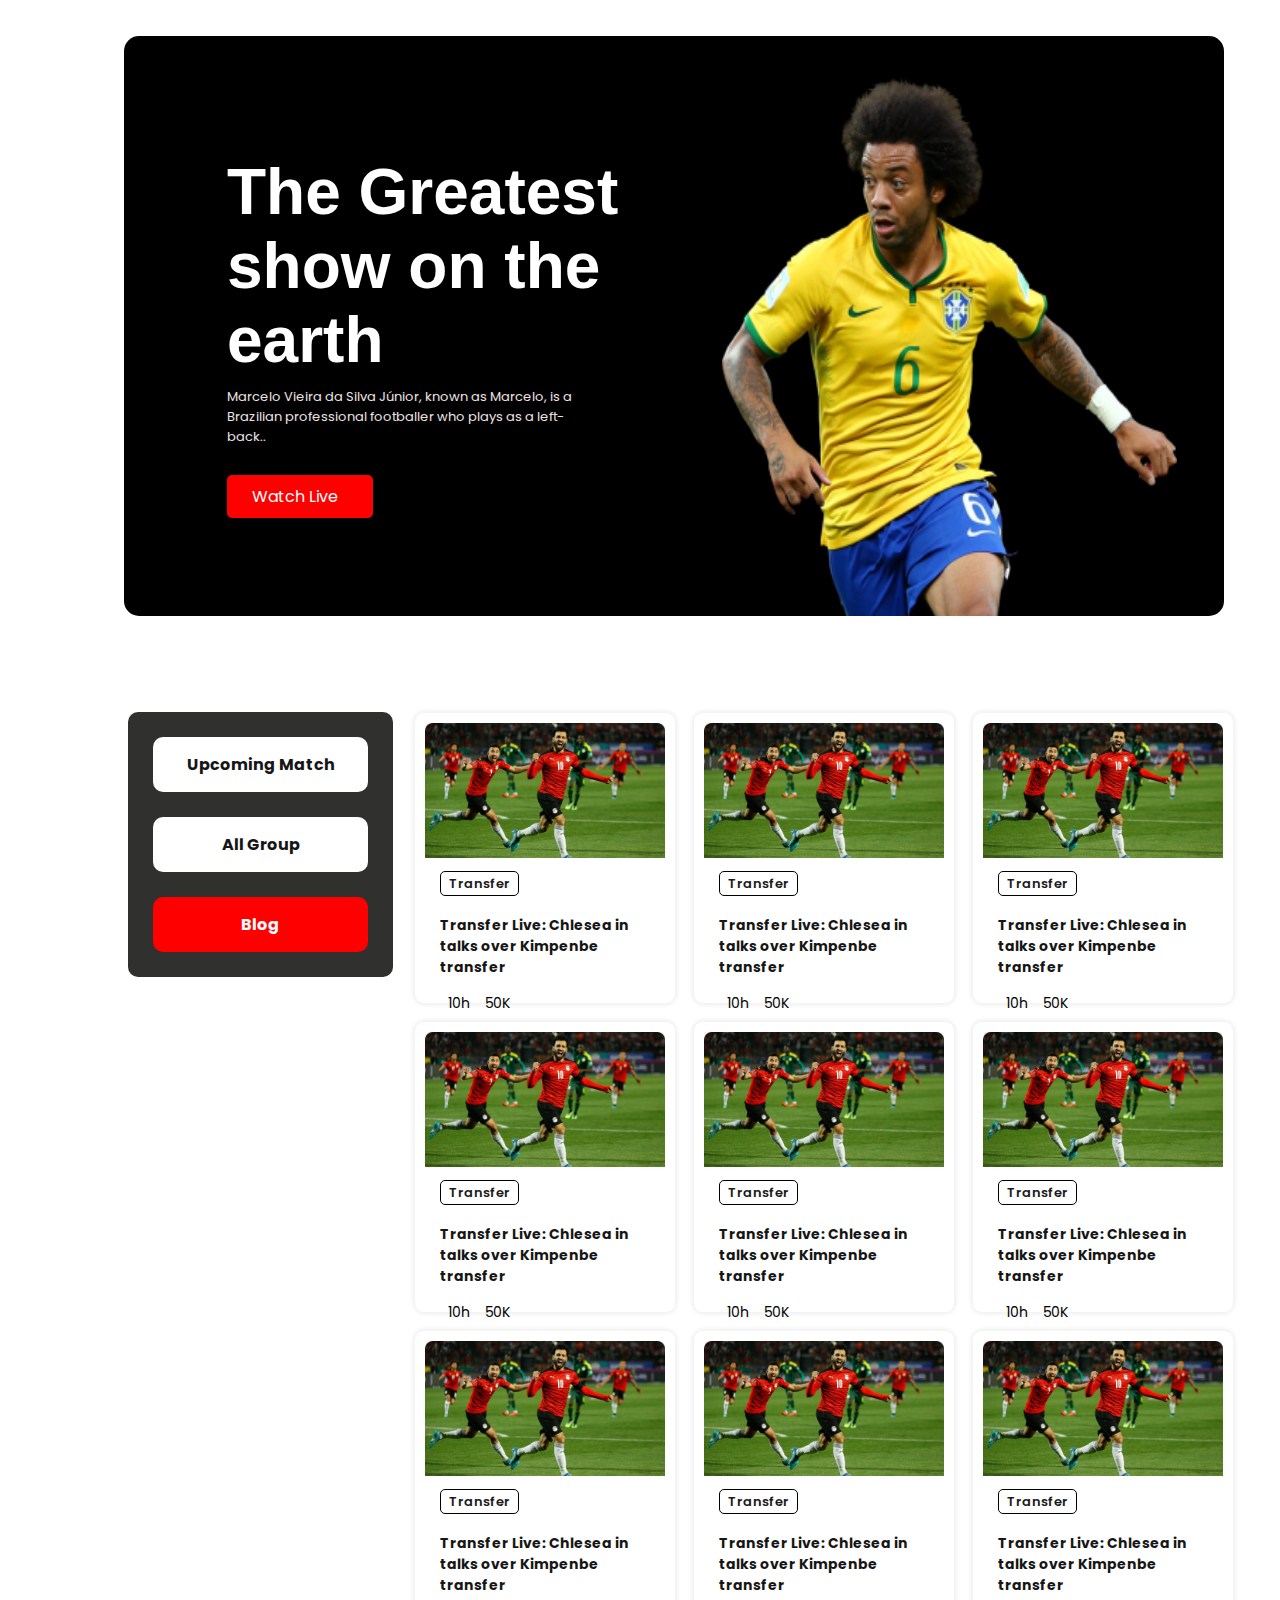
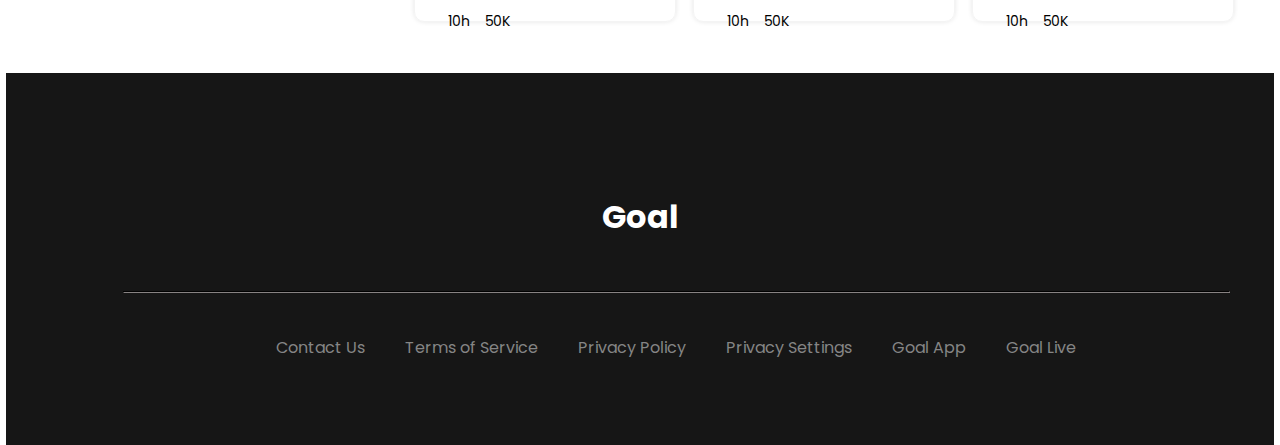
<file: index.html>
<!DOCTYPE html>
<html lang="en">
   <head>
      <meta charset="UTF-8">
      <meta http-equiv="X-UA-Compatible" content="IE=edge">
      <meta name="viewport" content="width=device-width, initial-scale=1.0">
      <link rel="stylesheet" href="https://cdnjs.cloudflare.com/ajax/libs/font-awesome/6.1.1/css/all.min.css" integrity="sha512-KfkfwYDsLkIlwQp6LFnl8zNdLGxu9YAA1QvwINks4PhcElQSvqcyVLLD9aMhXd13uQjoXtEKNosOWaZqXgel0g==" crossorigin="anonymous" referrerpolicy="no-referrer" />
      <link rel="stylesheet" href="style.css">
      <title>Word Cup Features-2022</title>
   </head>
   <body>
      <!-- Main section start  -->
      <main>
         <!-- Top banner start  -->
         <section class="top-banner">
            <div class="gretest-earth">
               <div class="greatest-earth-heading">
                  <h1 class="earth-heading">The Greatest show on the earth</h1>
                  <p class="earth-paragraph">Marcelo Vieira da Silva Júnior, known as Marcelo, is a Brazilian professional footballer who plays as a left-back..
                  </p>
                  <a class="right-angle" href="">Watch Live <i class="fa-solid fa-angle-right"></i></a>
               </div>
               <div class="most-valuable-player">
                  <img src="./Image/Banner Image.png" alt="">
               </div>
            </div>
         </section>
         <!-- Top Banner End  -->
         <!-- Live Telecast setion start -->
         <section class="live-telecast">
            <div class="live-telecast-left">
               <div class="button-grid">
                  <a href="upcoming.html" target="_blank">Upcoming Match</a>
                  <a href="">All Group</a>
                  <a class="blog-site" href=""> Blog</a>
               </div>
            </div>
            <!-- Player Features Start  -->
            <div class="live-telecast-right">
               <div class="players-card">
                  <img class="card-header" src="./Image/Blog Image.png" alt="">
                  <div class="card-info">
                     <a href="">Transfer</a>
                     <h3>Transfer Live: Chlesea in talks over Kimpenbe transfer</h3>
                     <div class="card-icon">
                        <i class="fa-solid fa-clock"></i> <span>10h</span>  
                        <i class="fa-regular fa-comment-dots"></i> <span class="number">50K</span> 
                     </div>
                  </div>
               </div>
               <div class="players-card">
                  <img class="card-header" src="./Image/Blog Image.png" alt="">
                  <div class="card-info">
                     <a href="">Transfer</a>
                     <h3>Transfer Live: Chlesea in talks over Kimpenbe transfer</h3>
                     <div class="card-icon">
                        <i class="fa-solid fa-clock"></i><span>10h</span>  
                        <i class="fa-regular fa-comment-dots"></i> <span class="number">50K</span> 
                     </div>
                  </div>
               </div>
               <div class="players-card">
                  <img class="card-header" src="./Image/Blog Image.png" alt="">
                  <div class="card-info">
                     <a href="">Transfer</a>
                     <h3>Transfer Live: Chlesea in talks over Kimpenbe transfer</h3>
                     <div class="card-icon">
                        <i class="fa-solid fa-clock"></i><span>10h</span>  
                        <i class="fa-regular fa-comment-dots"></i> <span class="number">50K</span> 
                     </div>
                  </div>
               </div>
               <div class="players-card">
                  <img class="card-header" src="./Image/Blog Image.png" alt="">
                  <div class="card-info">
                     <a href="">Transfer</a>
                     <h3>Transfer Live: Chlesea in talks over Kimpenbe transfer</h3>
                     <div class="card-icon">
                        <i class="fa-solid fa-clock"></i><span>10h</span>  
                        <i class="fa-regular fa-comment-dots"></i> <span class="number">50K</span> 
                     </div>
                  </div>
               </div>
               <div class="players-card">
                  <img class="card-header" src="./Image/Blog Image.png" alt="">
                  <div class="card-info">
                     <a href="">Transfer</a>
                     <h3>Transfer Live: Chlesea in talks over Kimpenbe transfer</h3>
                     <div class="card-icon">
                        <i class="fa-solid fa-clock"></i><span>10h</span>  
                        <i class="fa-regular fa-comment-dots"></i> <span class="number">50K</span>  
                     </div>
                  </div>
               </div>
               <div class="players-card">
                  <img class="card-header" src="./Image/Blog Image.png" alt="">
                  <div class="card-info">
                     <a href="">Transfer</a>
                     <h3>Transfer Live: Chlesea in talks over Kimpenbe transfer</h3>
                     <div class="card-icon">
                        <i class="fa-solid fa-clock"></i><span>10h</span> 
                        <i class="fa-regular fa-comment-dots"></i> <span class="number">50K</span>  
                     </div>
                  </div>
               </div>
               <div class="players-card">
                  <img class="card-header" src="./Image/Blog Image.png" alt="">
                  <div class="card-info">
                     <a href="">Transfer</a>
                     <h3>Transfer Live: Chlesea in talks over Kimpenbe transfer</h3>
                     <div class="card-icon">
                        <i class="fa-solid fa-clock"></i><span>10h</span>  
                        <i class="fa-regular fa-comment-dots"></i> <span class="number">50K</span>  
                     </div>
                  </div>
               </div>
               <div class="players-card">
                  <img class="card-header" src="./Image/Blog Image.png" alt="">
                  <div class="card-info">
                     <a href="">Transfer</a>
                     <h3>Transfer Live: Chlesea in talks over Kimpenbe transfer</h3>
                     <div class="card-icon">
                        <i class="fa-solid fa-clock"></i><span>10h</span>  
                        <i class="fa-regular fa-comment-dots"></i> <span class="number">50K</span>  
                     </div>
                  </div>
               </div>
               <div class="players-card">
                  <img class="card-header" src="./Image/Blog Image.png" alt="">
                  <div class="card-info">
                     <a href="">Transfer</a>
                     <h3>Transfer Live: Chlesea in talks over Kimpenbe transfer</h3>
                     <div class="card-icon">
                        <i class="fa-solid fa-clock"></i><span>10h</span> 
                        <i class="fa-regular fa-comment-dots"></i> <span class="number">50K</span> 
                     </div>
                  </div>
               </div>
            </div>
            <!-- Player Features End   -->
         </section>
         <!-- Live Telecast setion End  -->
         <!-- Differen Section Start -->
         <a class="view-all" href="">View All</a>
         <!-- Diffrent Section End -->
      </main>
      <!-- Main Section End  -->
      <!-- Footer Section Start -->
      <footer class="footer">
         <div class="goal">
            <h1>Goal</h1>
         </div>
         <hr>
         <div class="some-contact">
            <ul>
               <li><a href="">Contact Us</a></li>
               <li><a href="">Terms of Service </a></li>
               <li><a href="">Privacy Policy </a></li>
               <li><a href="">Privacy Settings</a></li>
               <li><a href="">Goal App</a></li>
               <li><a href="">Goal Live</a></li>
            </ul>
         </div>
         <div class="social-media-icon">
            <ul>
               <li><a href=""><i class="fa-brands fa-twitter"></i></a></li>
               <li><a href=""><i class="fa-brands fa-facebook-square"></i> </a></li>
               <li><a href=""><i class="fa-brands fa-instagram-square"></i></a></li>
               <li><a href="https://www.youtube.com/" target="_blank"><i class="fa-brands fa-youtube"></i></a></li>
            </ul>
         </div>
      </footer>
      <!-- ............><.................
         Footer Section End
         ............><................. -->
   </body>
</html>
</file>
<file: style.css>
@import url('https://fonts.googleapis.com/css2?family=Anton&family=Inter:wght@100;200&family=Lobster&family=Oswald:wght@300;400&family=PT+Sans+Narrow&family=Poppins:wght@300;400&family=The+Nautigal&display=swap');

*{
    margin: 0;
    padding: 0;
}

body{
    box-sizing: border-box;
    background-color: #FFf;
    overflow-x: hidden;
    font-family: 'Poppins', sans-serif;
}
main{
    background-color: #FFFFFF;
    margin: 6px 6px 6px 6px;
    padding: 30px;
}


/* ............><.................
Top-Banner Section Design 
............><................. */
 /* .top-banner{
    padding: 30px;
    width: 100%;

}  */
.gretest-earth {
    display: flex;
    position: relative;
    left: 5.5rem;
    background-color: black;
    border-radius: 15px;
    padding: 50px;
    width: 1000px;
    height: 480px;
}
.gretest-earth:hover .most-valuable-player{
    transform: translate3d(-445px,0px,400px);
}
.gretest-earth:hover .greatest-earth-heading{
    transform:  rotate(-360deg) translateX(550px);
    transform-origin: top right;    
}
.greatest-earth-heading{
    width: 500px;
    position: relative;
    left: 3rem;
    top: 4rem; 
    transition: transform 5s ,rotate 1s linear;
}

.earth-heading{ 
    font-size: 4rem;
    width: 413px;
    font-family: sans-serif;
    padding: 5px;
    color: white;
}
.earth-paragraph{
    font-size: 13px;
    width: 350px;
    color: #eee3e3;
    padding: 5px;
    
}
.right-angle{
    text-decoration: none;
    background-color: red;
    padding: 10px 25px 10px 25px;
    position: relative;
    top: 2rem;
    left: 5px;
    color: white;
    border-radius: 5px;
}
.fa-angle-right{
    margin-left: 10px;
}
.most-valuable-player{
    position: relative;
    transition: transform 5s;
    left: 3rem;
}
.most-valuable-player img{
    position: relative;
    top: -10px;
    width: 455px;
    height: 540px;
}
/* ............><.................
Top Banner Style End 
............><................. */

/* ............><.................
Live Telecast Section Start
............><................. */

.live-telecast{
    display: flex;
    width: 100%;
    padding: 20px;
    margin-top: 76px;
  

}
.live-telecast-left{
    width: 400px;
    margin-left: 4.5rem;
}
.button-grid{
    background-color: #30302e;
    width: 235px;
    height: 235px;
    display: flex;
    flex-direction: column;
    padding: 15px;
    border-radius: 10px;
    justify-content: space-between;
}
.button-grid a{
    text-decoration: none;
    background-color: #FFFFFF;
    padding: 15px 5px 15px 5px ;
    border-radius: 10px;
    text-align: center;
    margin: 10px;
    font-weight: 700;
    color: #161616;
}
.button-grid .blog-site{
    background: red;
    color: white;
    font-weight: 700;
    transition: 2s;
}
.button-grid .blog-site:hover{
    background-color: green;
}
.live-telecast-right{
    display: grid;
    grid-template-columns: repeat(3,1fr);
    margin: 0 116px 0 21px;
    grid-gap: 17px;
}
.players-card{
    width: 240px;
    height: 270px;
    border: 1px solid #F4F4F4;
    border-radius: 10px;
    padding: 10px;
    box-shadow: 0px 0px 5px 0px rgba(0,0,0,0.10);
}


.card-header{
    width: 240px;
}
.card-info{
    margin: 5px 5px 10px 15px;
}
.card-info>a{
    text-decoration: none;
    padding: 2px 8px 2px 8px;
    border: 1px solid #000;
    font-size: 13px;
    border-radius: 5px;
    font-weight: 600;
    color: #1B1B1B;
}
.card-info>h3{
    font-size: 14px;
    padding: 20px 0 0 0px;
    color: #161616;
    font-weight: 700;
}
.card-icon{
    margin-top: 12px;   
}
.fa-clock{
    position: relative;
    top: 0px;
    height: 22px;  
}
.fa-comment-dots{
    position: relative;
    left: 15px;
}
.card-icon span{
    font-size: 14px;
    position: relative;
    top: 0px;
    left: 8px;
}
.card-icon .number{
    font-size: 14px;
    position: relative;
    top: 0px;
    left: 19px;
}


/* ............><.................
Live Telecast and Player Features Section End 
............><................. */

/* ............><.................
Different Section Start
............><................. */


.view-all{
    color: white;
    text-decoration: none;
    text-align: center;
    border-radius: 10px;
    display: none;
}
/* ............><.................
        Different Secion End
............><................. */
/* ............><.................
Footer Section Start
............><................. */

.footer{
    height: 372px;
    background-color: #161616;
    margin: -5px 6px 0px 6px;
}
.goal{
    color: white;
    text-align: center;
    position: relative;
    top: 120px;
}
hr{
    width: 1105px;
    position: relative;
    top: 170px;
    left: 117px;
    right: 117px;
    border-color: #333131;
}
.some-contact{
    position: relative;
    top: 12rem;
    left: 250px;
    right: 250px;
    
}
.some-contact ul{
    display: flex;
    
}
.some-contact ul li{
    list-style: none;
    padding: 20px;
}
.some-contact ul li a{
    text-decoration: none;
    color: #858585;
}
.social-media-icon{
    position: relative;
    top: 13rem;
    left: 39rem;
    right: 250px;
    
}
.social-media-icon ul{
    display: flex;
    
}
.social-media-icon ul li{
    padding: 0 15px 0 0;
    list-style: none;
}
.social-media-icon ul li a{
    text-decoration: none;
    color: rgb(169, 173, 173);
    font-size: 23px;
}
.country-blog{
    width: 240px;
    height: 210px;
    border: 1px solid #F4F4F4;
    border-radius: 10px;
    padding: 10px;
    box-shadow: 0px 0px 5px 0px rgba(0,0,0,0.10);
}
.country-flag{
    padding: 10px;
    display: flex;
    margin: 25px 5px 5px 5px;
}
.country-flag img{
    height: 40px;
    width: 78px;
    margin-left: 10px;
}
.country-flag span{
    font-size: 15px;
    font-weight: 700;
    margin: 5px 5px 0 8px;
}
.country-header{
    padding: 10px;
    margin-left: 10px;
    text-align: center;
}
.country-header h2{
    font-size: 16px;
}
.country-header h4{
    font-size: 12px;
    text-align: center;
    margin-top: 10px;
    
}

/* Footer Section End  */


/* Responsive for tablet */

/* @media screen and (min-width: 481px) and (max-width:768px){
    main{
        height: 2130px;
    }

    .top-banner{
        width: 500px;
    }
    .gretest-earth{
       display: grid;
       grid-template-columns: repeat(2,1fr);
       width: 300px;
       
    }
    .greatest-earth-heading{
        width: 200px;

    }
    .earth-heading{
        font-size: .5rem;
        padding: 2px;
    }
    .earth-paragraph{
        width: 150px;
        font-size: 8px;
    }
    .right-angle{
        padding: 5px 15px 5px 15px;
        top: 1rem;
        left: 2px;  
    }
    .fa-angle-right{
        margin-left: 10px;
    }
    .most-valuable-player{
        margin-left: 2rem;
        transition: transform 5s;
    }
    .most-valuable-player img{
        
        width: 200px;
        height: 280px;
    }
    .gretest-earth:hover .most-valuable-player{
        transform: translate3d(-275px,0px,200px);
    }
    .gretest-earth:hover .greatest-earth-heading{
        transform:  rotate(-360deg) translateX(250px);
        transform-origin: top right;    
    }
    .live-telecast{
        width: 740px;
        padding: 0px;
        margin-top: 15px;
        margin-bottom: 64px;
        flex-direction: column;
    
    }
    .live-telecast-left{
        width: 650px;
        position: relative;
        left: -4rem;

    }
    .button-grid{
        width: 630px;
        height: 88px;
        display: grid;
        grid-gap: 1.5rem;
        grid-template-columns: repeat(3, 1fr);
        background: none;
    }
    .button-grid a{
        font-weight: 700;
        color: #161616;
        border: 1px solid gray;
    }


    .live-telecast-right{
        display: grid;
        grid-template-columns: repeat(2, 1fr);
        margin: 0 80px 0 40px;
    }
    .view-all{
        font-size: 18px;
        display: block;
        background: #DD0000;
        width: 200px;
        position: relative;
        left: 15rem;
        padding: 15px;
    }
    
    .players-card{
        width: 260px;
        height: 270px;
        border: 1px solid #F4F4F4;
        padding: 10px 15px 10px 15px;
        box-shadow: 0px 0px 5px 0px rgba(0,0,0,0.10);
    }

    hr{
        width: 500px;
        position: relative;
        top: 170px;
        left: 117px;
        right: 117px;
        border-color: #333131;
    }
    .footer{
        height: 400px;
        background-color: #161616;
        margin: -5px 6px 4px 6px;
    }

    .some-contact ul li{
        list-style: none;
        padding: 10px;
    }
    .some-contact ul li a{
        font-size: 12px;
    }
    .some-contact{
        top: 12rem;
        left: 100px;
        right: 120px;
        
    }
    .social-media-icon{
        top: 13rem;
        left: 18rem;
        right: 100px;    
    }
}  */

/* Responsive For Mobile  */

/* @media screen and (min-width: 320px) and (max-width:480px){

    .top-banner{
        width: 100%;
        padding: 10px;
    }
         .gretest-earth{
            display: grid;
            grid-template-columns: repeat(1,1fr);
            flex-direction: column-reverse;
            
         }
} */
 @media only screen and (max-width:768px){

    main{
       background: none;
    }
    .body{
       background: #fff;
       margin: 6px;
    }
    .gretest-earth{
       display: grid;
       grid-template-columns: repeat(2, 1fr);
       width: 450px;
       height: 184px;
       left: 79px;
       top: 20px;
    }
   .greatest-earth-heading{
       width: 200px;
       left: 1rem;
       top: 4rem;
   }

   .earth-heading {
       font-size: 16px;
       width: 130px;
       padding: 3px;
   }

   .earth-paragraph {
       font-size: 8px;
       color: #eee3e3;
       padding: 3px;
       width: 164px;
   }


   .right-angle {
       text-decoration: none;
       background-color: red;
       padding: 4px 6px 6px 6px;
       position: relative;
       top: 1rem;
       left: 2px;
       color: white;
       border-radius: 5px;
   }

   .most-valuable-player{
       left: 2rem;
   }


   .most-valuable-player img {
       position: relative;
       top: -10px;
       width: 200px;
       height: 244px;
   
   }
   .live-telecast{
       display: grid;
   }

   .button-grid{
       position: relative;
       width: 582px;
       height: 88px;
       display: grid;
       grid-gap: -0.5rem;
       grid-template-columns: repeat(3, 1fr);
       background: none;
       left: 1.7rem;
   }
   .live-telecast-right{
       display: grid;
       grid-template-columns: repeat(2,1fr);
       margin: 0 116px 0 73px;
       grid-gap: 17px;
   }
   .live-telecast-left{
       width: 300px;
       margin-left: 0.5rem;
   }
   .view-all{
       font-size: 18px;
       display: block;
       background: #DD0000;
       width: 200px;
       position: relative;
       left: 15rem;
       padding: 15px;
   }
   .footer{
       height: 400px;
       background-color: #161616;
       margin: -5px 6px 4px 6px;
   }
   hr{
       width: 500px;
       position: relative;
       top: 170px;
       left: 117px;
       right: 117px;
       border-color: #333131;
   }
   .some-contact ul li{
       list-style: none;
       padding: 10px;
   }
   .some-contact ul li a{
       font-size: 12px;
   }
   .some-contact{
       top: 12rem;
       left: 100px;
       right: 120px;
       
   }
   .social-media-icon{
       top: 13rem;
       left: 18rem;
       right: 100px;    
   }
   .gretest-earth:hover .most-valuable-player{
       transform: translate3d(-275px,0px,200px);
   }
   .gretest-earth:hover .greatest-earth-heading{
       transform:  rotate(-360deg) translateX(250px);
       transform-origin: top right;    
   }
   
}
@media only screen and (max-width:481px){
    .gretest-earth{
    width: 342px;
    height: 184px;
    left: -16px;
    top: -21px;
}
.button-grid{
    position: relative;
    width: 453px;
    height: 91px;
    display: grid;
    grid-gap: -0.5rem;
    grid-template-columns: repeat(3, 1fr);
    background: none;
    left: -3.9rem;
    top: -5rem;
}
.live-telecast-right{
    margin: -51px 8px 0 -30px;
    grid-gap: 7px;
}
.players-card{
    width: 190px;
}
.card-header{
    width: 192px;
}
.view-all{
    width: 157px;
    left: 7rem;
}
hr{
    width: 217px;
}
.some-contact{
    left: 22px;
}
.some-contact ul li a{
    font-size: 8px;
}
.social-media-icon{
    top: 150rem;
    left: 10rem;
    right: 0;
    position: absolute;
}
.most-valuable-player img{
    width: 141px;
}
.gretest-earth:hover .most-valuable-player{
    transform: translate3d(-200px,0px,100px);
}
.gretest-earth:hover .greatest-earth-heading{
    transform:  rotate(-360deg) translateX(200px);
    transform-origin: top right;    
}
} 
@media screen and (max-width:320px) {
    main{
        width: 316px;
        height: 1500px;
        
    }
    .gretest-earth{
        display: flex;
        flex-direction: column;
        width: 174px;
        left: -12px;
        top: -1.5rem;
        height: 19.1rem;
    }
    .greatest-earth-heading{
        left: 2rem;
        top: -2rem;
        width: 700px;
    }
    .earth-heading{
        font-size: 14px;
        text-align: center;
    }
    .earth-paragraph{
        text-overflow: ellipsis;
    }
    .most-valuable-player{
        top: 5px;
    }
    .live-telecast{
        display: flex;
        flex-direction: column;
        position: relative;
        top: 50px;
    }
    .button-grid{
        display: flex;
        flex-direction: column;
        width: 192px;
        height: 100px;
        top: -133px;
        left: -11px;
    }

    .live-telecast-right{
        margin: 0px 8px 0 -30px;
        display: grid;
        grid-template-columns: repeat(1, 1fr);

    }
    .players-card{
        width: 193px;
        position: relative;
        left: 28px;
    }
    .view-all{
        width: 163px;
        left: 2rem;
        top: 100px;
    }
    .goal{
        top: 16px;
    }
    hr{
        width: 150px;
        top: 33px;
        left: 82px;
    }
    .some-contact{
        top: 2.5rem;
        left: 6rem;
    }
    .some-contact ul{
        flex-direction: column;     
    }
    .some-contact ul li {
        padding-bottom: 10px;
        margin: 0;     
    }
    .social-media-icon{
        position: absolute;
        top: 23rem;
        left: 90px;
    }
    .some-contact ul li a{
        font-size: 15px;
        padding-bottom: 10px;
    }
    .country-blog{
        height: 310px;
    }
    .footer{
        padding-bottom: 10px;
        position: relative;
        top: 118rem;
    }
    
}
</file>
